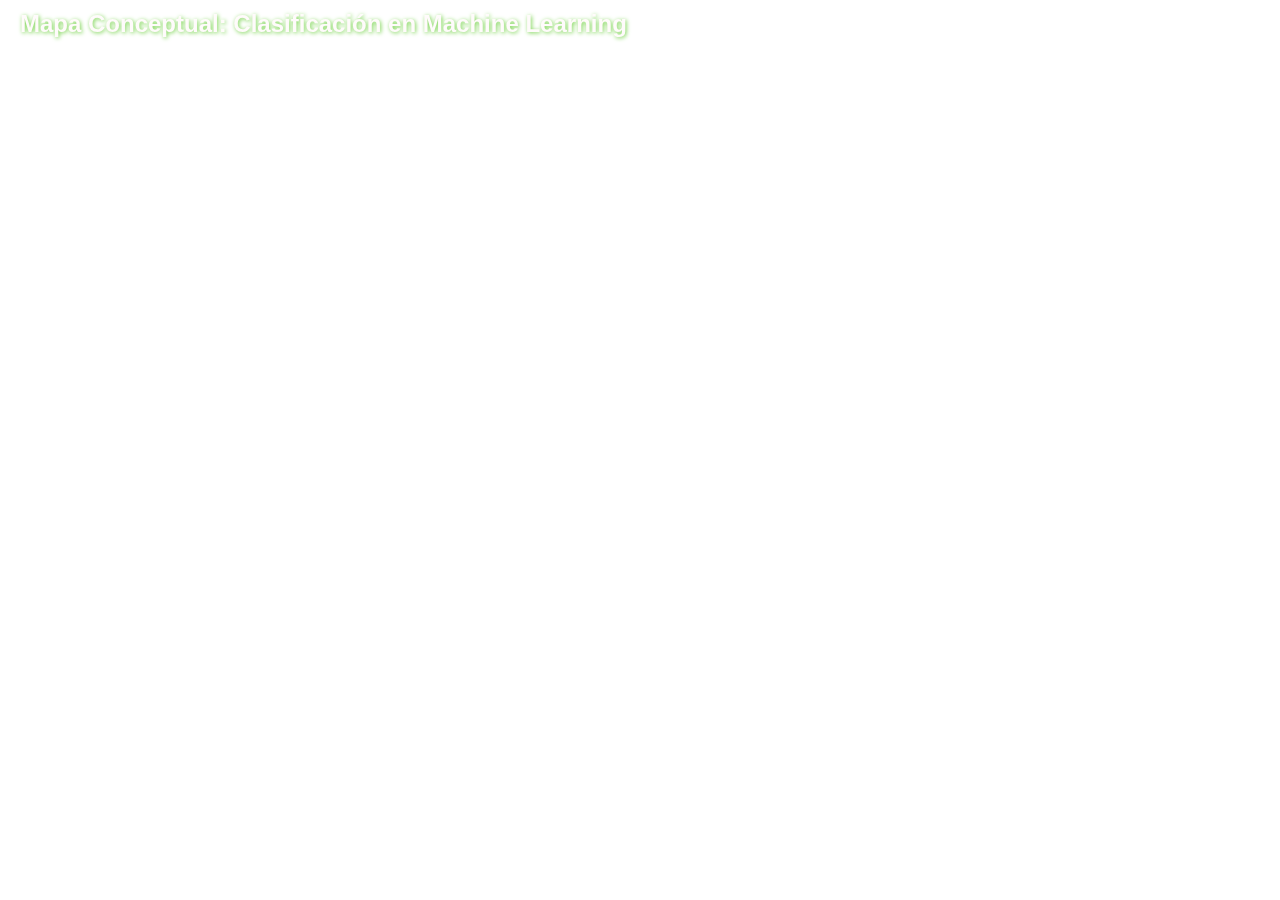
<file: templates/A7_Investigaciones.html>
<!DOCTYPE html>
<html lang="es">
<head>
    <meta charset="UTF-8">
    <meta name="viewport" content="width=device-width, initial-scale=1.0">
    <title>Mapa Conceptual</title>
    <link rel="stylesheet" href="/static/styleA7_Investigacion.css">
</head>
<body>
    <div class="iframe-container">
    <div class="titulo">Mapa Conceptual: Clasificación en Machine Learning</div>
    <iframe src="https://www.mindmeister.com/maps/public_map_shell/3824558365/clasificaci-n-en-machine-learning?z=auto&no_share=1&no_logo=1" scrolling="auto"></iframe>
    </div>
</body>
</html>
</file>
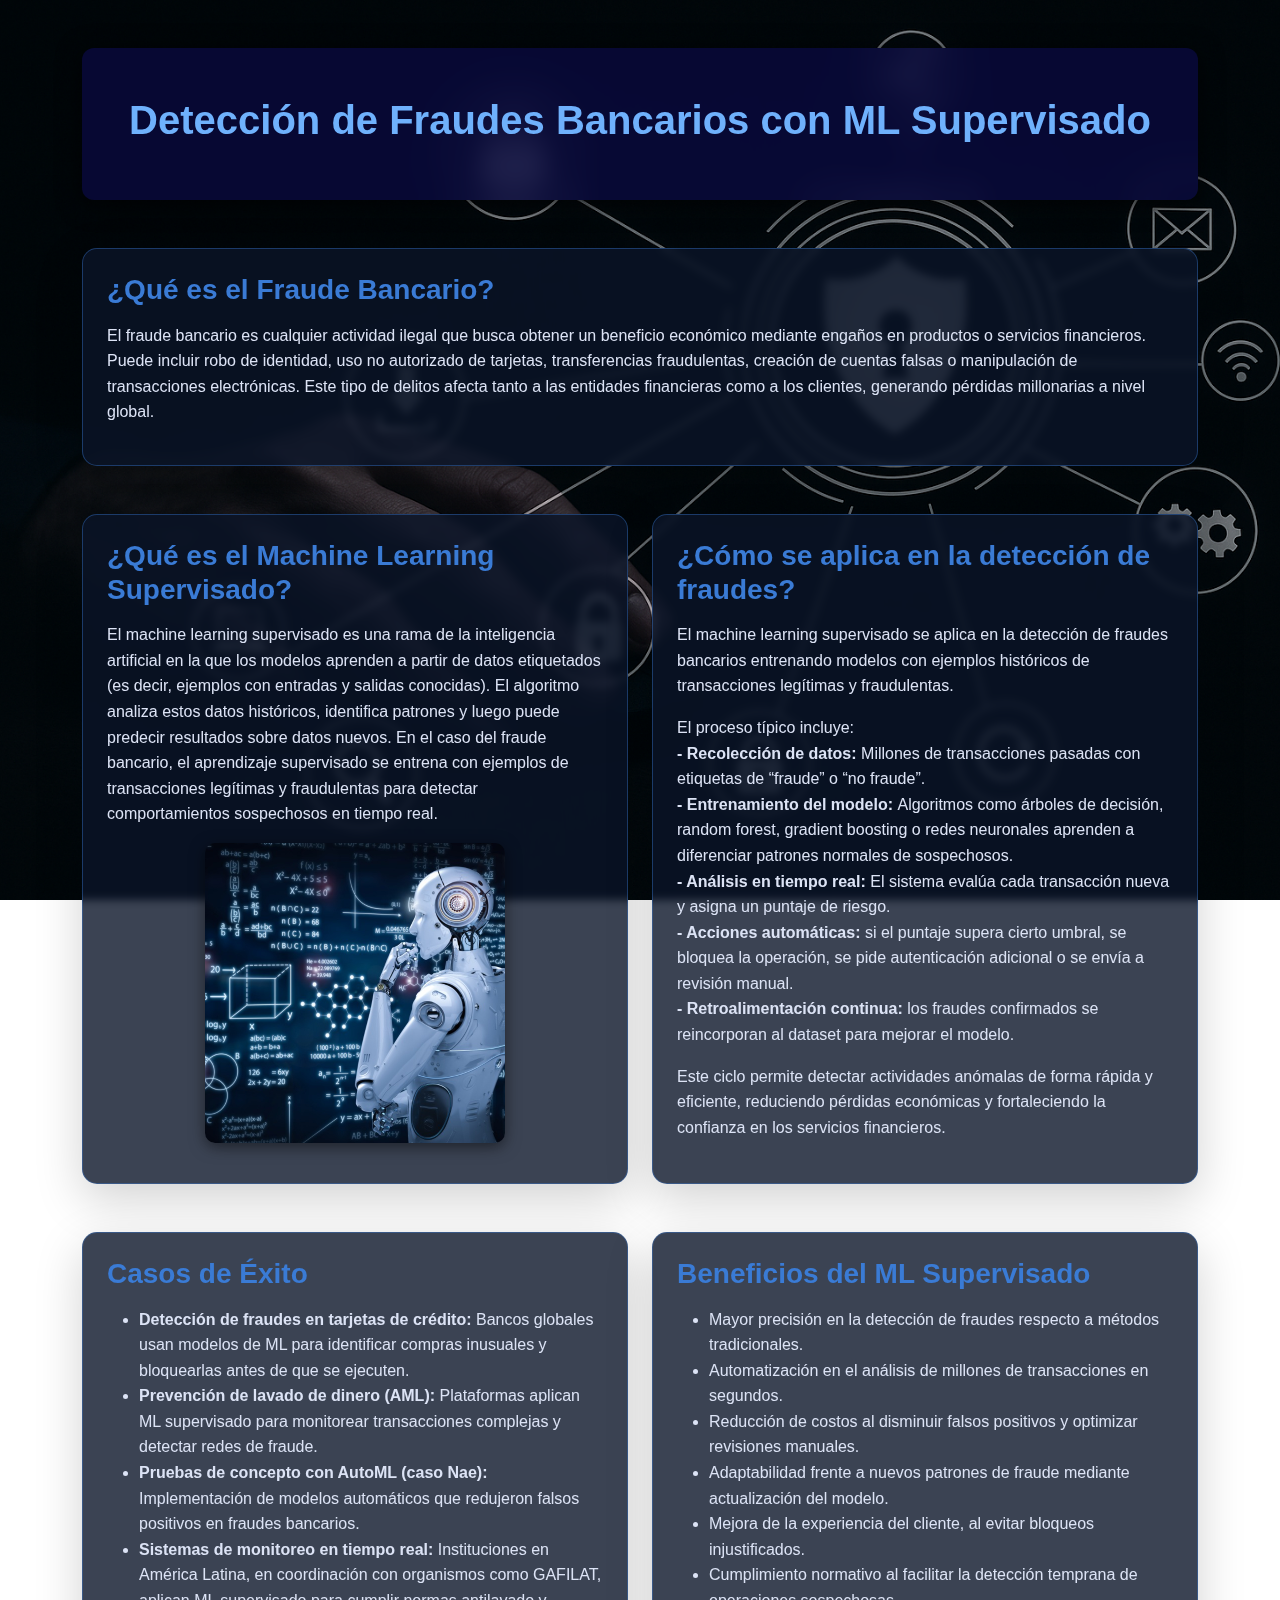
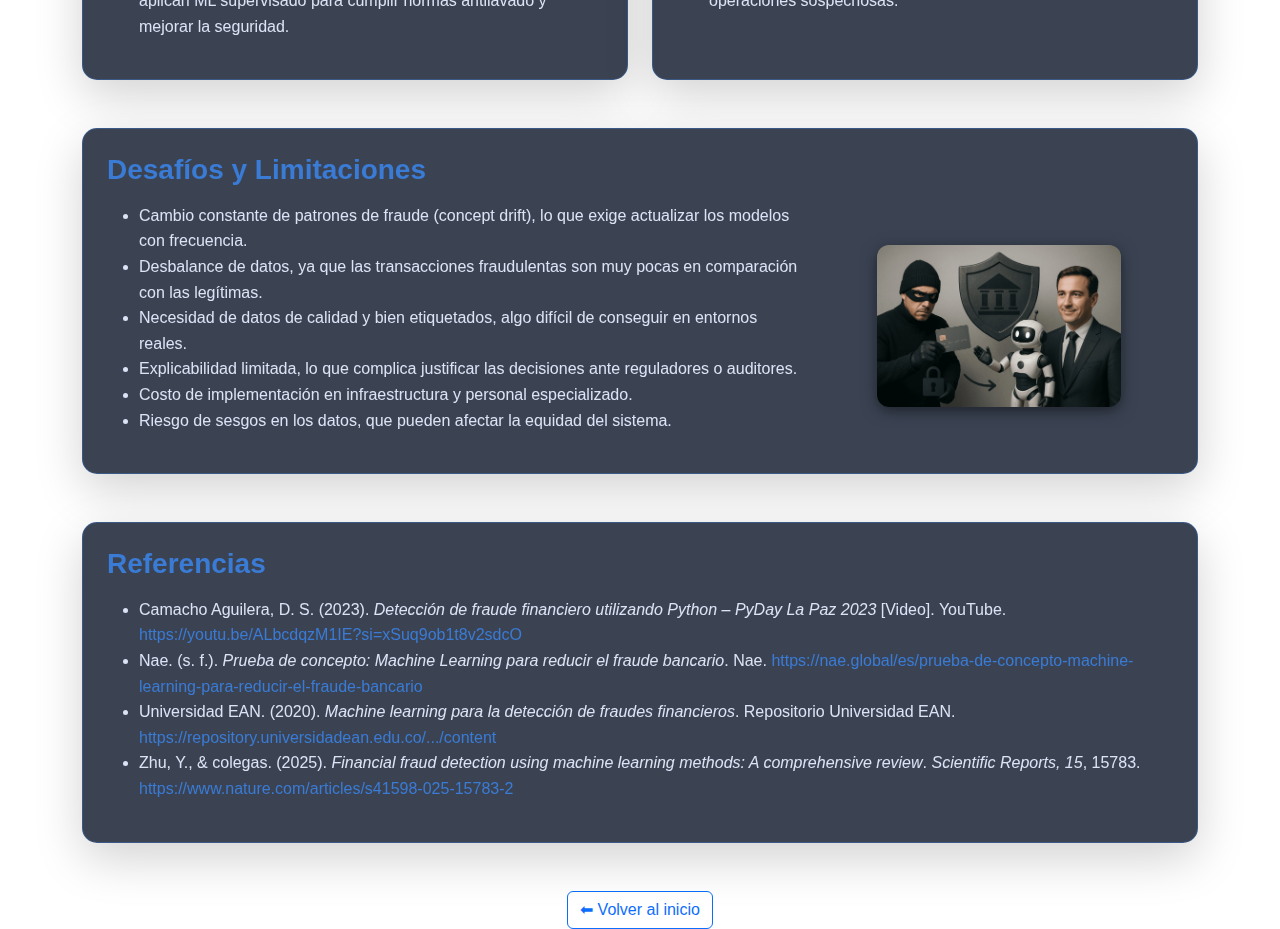
<file: templates/FraudesBancarios.html>
<!DOCTYPE html>
<html lang="es">
<head>
    <meta charset="UTF-8">
    <title>Fraudes Bancarios</title>
    <link href="https://cdn.jsdelivr.net/npm/bootstrap@5.3.0/dist/css/bootstrap.min.css" rel="stylesheet">
    <link rel="stylesheet" href="/static/styleSantiago.css">
</head>
<body>
    <div class="container mt-5">

        <!-- TITULO -->
        <header class="text-center mb-5">
            <h1 class="fw-bold">Detección de Fraudes Bancarios con ML Supervisado</h1>
        </header>

        <!--  SECCIÓN 1 -->
        <section class="mb-5">
            <div class="card p-4 shadow-lg">
                <h3 class="card-title">¿Qué es el Fraude Bancario?</h3>
                <p>
                    El fraude bancario es cualquier actividad ilegal que busca obtener un beneficio económico mediante 
                    engaños en productos o servicios financieros. Puede incluir robo de identidad, uso no autorizado de 
                    tarjetas, transferencias fraudulentas, creación de cuentas falsas o manipulación de transacciones 
                    electrónicas. Este tipo de delitos afecta tanto a las entidades financieras como a los clientes, 
                    generando pérdidas millonarias a nivel global.
                </p>
            </div>
        </section>

        <!--  SECCIÓN 2  -->
        <section class="row g-4 mb-5">
            <!-- Card Izquierda -->
            <div class="col-md-6">
                <div class="card p-4 shadow-lg h-100">
                    <h3 class="card-title">¿Qué es el Machine Learning Supervisado?</h3>

                    <p>
                        El machine learning supervisado es una rama de la inteligencia artificial en la que los modelos 
                        aprenden a partir de datos etiquetados (es decir, ejemplos con entradas y salidas conocidas). 
                        El algoritmo analiza estos datos históricos, identifica patrones y luego puede predecir resultados 
                        sobre datos nuevos. En el caso del fraude bancario, el aprendizaje supervisado se entrena con ejemplos 
                        de transacciones legítimas y fraudulentas para detectar comportamientos sospechosos en tiempo real.
                    </p>

                    <img src="/static/Imagenes/ML_FB.jpg" alt="Machine Learning" class="card-img">
                </div>
            </div>
            <!-- Card Derecha -->
            <div class="col-md-6">
                <div class="card p-4 shadow-lg h-100">
                    <h3 class="card-title">¿Cómo se aplica en la detección de fraudes?</h3>
                    <p>
                        El machine learning supervisado se aplica en la detección de fraudes bancarios entrenando modelos con 
                        ejemplos históricos de transacciones legítimas y fraudulentas.
                    </p>

                        <p>El proceso típico incluye:<br> 
                        <b> - Recolección de datos: </b> Millones de transacciones pasadas con etiquetas de “fraude” o “no fraude”. <br>
                        <b> - Entrenamiento del modelo: </b> Algoritmos como árboles de decisión, random forest, gradient boosting o redes neuronales aprenden a diferenciar patrones normales de sospechosos.<br>
                        <b> - Análisis en tiempo real: </b> El sistema evalúa cada transacción nueva y asigna un puntaje de riesgo.<br>
                        <b> - Acciones automáticas: </b> si el puntaje supera cierto umbral, se bloquea la operación, se pide autenticación adicional o se envía a revisión manual.<br>
                        <b> - Retroalimentación continua: </b> los fraudes confirmados se reincorporan al dataset para mejorar el modelo.
                    </p>

                        <p> 
                        Este ciclo permite detectar actividades anómalas de forma rápida y eficiente, reduciendo pérdidas 
                        económicas y fortaleciendo la confianza en los servicios financieros.
                    </p>
                </div>
            </div>
        </section>

        <!-- SECCIÓN 3 -->
        <section class="row g-4 mb-5">
            <!-- Card Izquierda -->
            <div class="col-md-6">
                <div class="card p-4 shadow-lg h-100">
                    <h3 class="card-title">Casos de Éxito</h3>
                    <ul>
                        <li><b>Detección de fraudes en tarjetas de crédito: </b> Bancos globales usan modelos de ML para 
                            identificar compras inusuales y bloquearlas antes de que se ejecuten.</li>

                        <li><b>Prevención de lavado de dinero (AML): </b> Plataformas aplican ML supervisado para monitorear 
                            transacciones complejas y detectar redes de fraude.</li>

                        <li><b>Pruebas de concepto con AutoML (caso Nae): </b> Implementación de modelos automáticos que 
                            redujeron falsos positivos en fraudes bancarios.</li>

                        <li><b>Sistemas de monitoreo en tiempo real: </b> Instituciones en América Latina, en coordinación 
                            con organismos como GAFILAT, aplican ML supervisado para cumplir normas antilavado y mejorar la 
                            seguridad.</li>
                    </ul>
                </div>
            </div>

            <!-- Card Derecha -->
            <div class="col-md-6">
                <div class="card p-4 shadow-lg h-100">
                    <h3 class="card-title">Beneficios del ML Supervisado</h3>
                    <ul>
                        <li>Mayor precisión en la detección de fraudes respecto a métodos tradicionales.</li>
                        <li>Automatización en el análisis de millones de transacciones en segundos.</li>
                        <li>Reducción de costos al disminuir falsos positivos y optimizar revisiones manuales.</li>
                        <li>Adaptabilidad frente a nuevos patrones de fraude mediante actualización del modelo.</li>
                        <li>Mejora de la experiencia del cliente, al evitar bloqueos injustificados.</li>
                        <li>Cumplimiento normativo al facilitar la detección temprana de operaciones sospechosas.</li>
                    </ul>
                </div>
            </div>
        </section>

        <!--  SECCIÓN 4 -->
        <section class="mb-5">
            <div class="card p-4 shadow-lg">
                <h3 class="card-title">Desafíos y Limitaciones</h3>
                
                <div class="card-content">
                    <div class="card-text">
                    <ul>
                        <li>Cambio constante de patrones de fraude (concept drift), lo que exige actualizar los modelos con frecuencia.</li>
                        <li>Desbalance de datos, ya que las transacciones fraudulentas son muy pocas en comparación con las legítimas.</li>
                        <li>Necesidad de datos de calidad y bien etiquetados, algo difícil de conseguir en entornos reales.</li>
                        <li>Explicabilidad limitada, lo que complica justificar las decisiones ante reguladores o auditores.</li>
                        <li>Costo de implementación en infraestructura y personal especializado.</li>
                        <li>Riesgo de sesgos en los datos, que pueden afectar la equidad del sistema.</li>
                    </ul>
                    </div>

                    <div class="card-img-container">
                    <img src="/static/Imagenes/Img1FB_FB.jpg" alt="Desafíos ML" class="card-img-right">
                    </div>
                </div>
            </div>
        </section>

        <!--  SECCIÓN 5 -->
        <section class="mb-5">
            <div class="card p-4 shadow-lg">
                <h3 class="card-title">Referencias</h3>

                <ul>
                    <li>
                        Camacho Aguilera, D. S. (2023). <i>Detección de fraude financiero utilizando Python – PyDay La Paz 2023</i> [Video]. YouTube. 
                        <a href="https://youtu.be/ALbcdqzM1IE?si=xSuq9ob1t8v2sdcO" target="_blank">https://youtu.be/ALbcdqzM1IE?si=xSuq9ob1t8v2sdcO</a>
                    </li>

                    <li>
                        Nae. (s. f.). <i>Prueba de concepto: Machine Learning para reducir el fraude bancario</i>. Nae. 
                        <a href="https://nae.global/es/prueba-de-concepto-machine-learning-para-reducir-el-fraude-bancario" target="_blank">https://nae.global/es/prueba-de-concepto-machine-learning-para-reducir-el-fraude-bancario</a>
                    </li>

                    <li>
                        Universidad EAN. (2020). <i>Machine learning para la detección de fraudes financieros</i>. Repositorio Universidad EAN. 
                        <a href="https://repository.universidadean.edu.co/server/api/core/bitstreams/f055e77b-109e-4047-a1ba-9e7cec92c6bc/content" target="_blank">https://repository.universidadean.edu.co/.../content</a>
                    </li>

                    <li>
                        Zhu, Y., & colegas. (2025). <i>Financial fraud detection using machine learning methods: A comprehensive review</i>. <i>Scientific Reports, 15</i>, 15783. 
                        <a href="https://www.nature.com/articles/s41598-025-15783-2" target="_blank">https://www.nature.com/articles/s41598-025-15783-2</a>
                    </li>
                </ul>

            </div>
        </section>

        <!-- BOTÓN DE REGRESO  -->
        <div class="text-center mt-5">
            <a href="/" class="btn btn-outline-primary">⬅ Volver al inicio</a>
        </div>
    </div>
</body>
</html>
</file>
<file: static/styleA7_Investigacion.css>
/* Quita márgenes y ocupa toda la pantalla */
body, html {
    margin: 0;
    padding: 0;
    height: 100%;
    width: 100%;
    font-family: Arial, sans-serif;
}

/* Contenedor del iframe */
.iframe-container {
    position: fixed;
    top: 0;
    left: 0;
    width: 100%;
    height: 100%;
    overflow: hidden;
}

/* Iframe ocupa toda la pantalla */
iframe {
    width: 100%;
    height: 100%;
    border: none;
}

/* Título flotante */
.titulo {
    position: absolute;
    top: 10px;
    left: 20px;
    color: rgb(255, 251, 251);
    font-size: 24px;
    font-weight: bold;
    text-shadow: 1px 1px 4px rgb(113, 209, 68);
    z-index: 10;
}
</file>
<file: static/styleSantiago.css>
body {
    background: url("/static/Imagenes/Fon_FB.jpg") no-repeat center center fixed;
    background-size: cover;  
    color: #dce3f5; 
    font-family: 'Segoe UI', Tahoma, Geneva, Verdana, sans-serif;
    line-height: 1.6;
}

/* Links */
a {
    text-decoration: none;
    color: #3a7bd5;
    transition: color 0.3s ease;
}
a:hover {
    color: #6fb1fc;
}

/* Header */
header {
    padding: 3rem 1rem;
    text-align: center;
    background: rgba(10, 10, 70, 0.70); 
    border-radius: 12px;
    box-shadow: 0 4px 25px rgba(0, 0, 0, 0.7);
    backdrop-filter: blur(15px);

}
header h1 {
    font-size: 2.5rem;
    font-weight: bold;
    color: #6fb1fc; 
}
header p {
    font-size: 1.2rem;
    color: #9fbbe9; 
}

/* Cards */

.card {
    background: rgba(10, 20, 40, 0.8); 
    border: 1px solid rgba(58, 123, 213, 0.4);
    border-radius: 15px;
    padding: 1.5rem;
    transition: transform 0.3s ease, box-shadow 0.3s ease;
    backdrop-filter: blur(4px);
}
.card:hover {
    transform: translateY(-5px);
    box-shadow: 0 6px 25px rgba(20, 40, 80, 0.9);
}
.card-title {
    color: #3a7bd5; 
    margin-bottom: 1rem;
    font-weight: bold;
}
.card p, .card li {
    color: #dce3f5;
}

.card-img {
    width: 100%;          
    max-width: 300px;     
    display: block;      
    margin: 0 auto 1rem;  
    border-radius: 10px;  
    box-shadow: 0 4px 15px rgba(0,0,0,0.5); 
}


.card-content {
    display: flex;
    justify-content: space-between;
    align-items: stretch; 
    gap: 20px;
}

.card-text {
    flex: 2;
}

.card-img-container {
    flex: 1;
    display: flex;
    justify-content: center;  
    align-items: center;      
}

.card-img-right {
    max-width: 70%;
    height: auto;
    border-radius: 12px;
    box-shadow: 0 4px 15px rgba(0,0,0,0.5);
}



/* Botones */
.btn-custom {
    background-color: #1c3d72; 
    color: #ffffff;
    font-weight: bold;
    padding: 0.6rem 1.2rem;
    border-radius: 30px;
    transition: background-color 0.3s ease, transform 0.2s ease;
}
.btn-custom:hover {
    background-color: #3a7bd5; 
    transform: scale(1.05);
}
</file>
